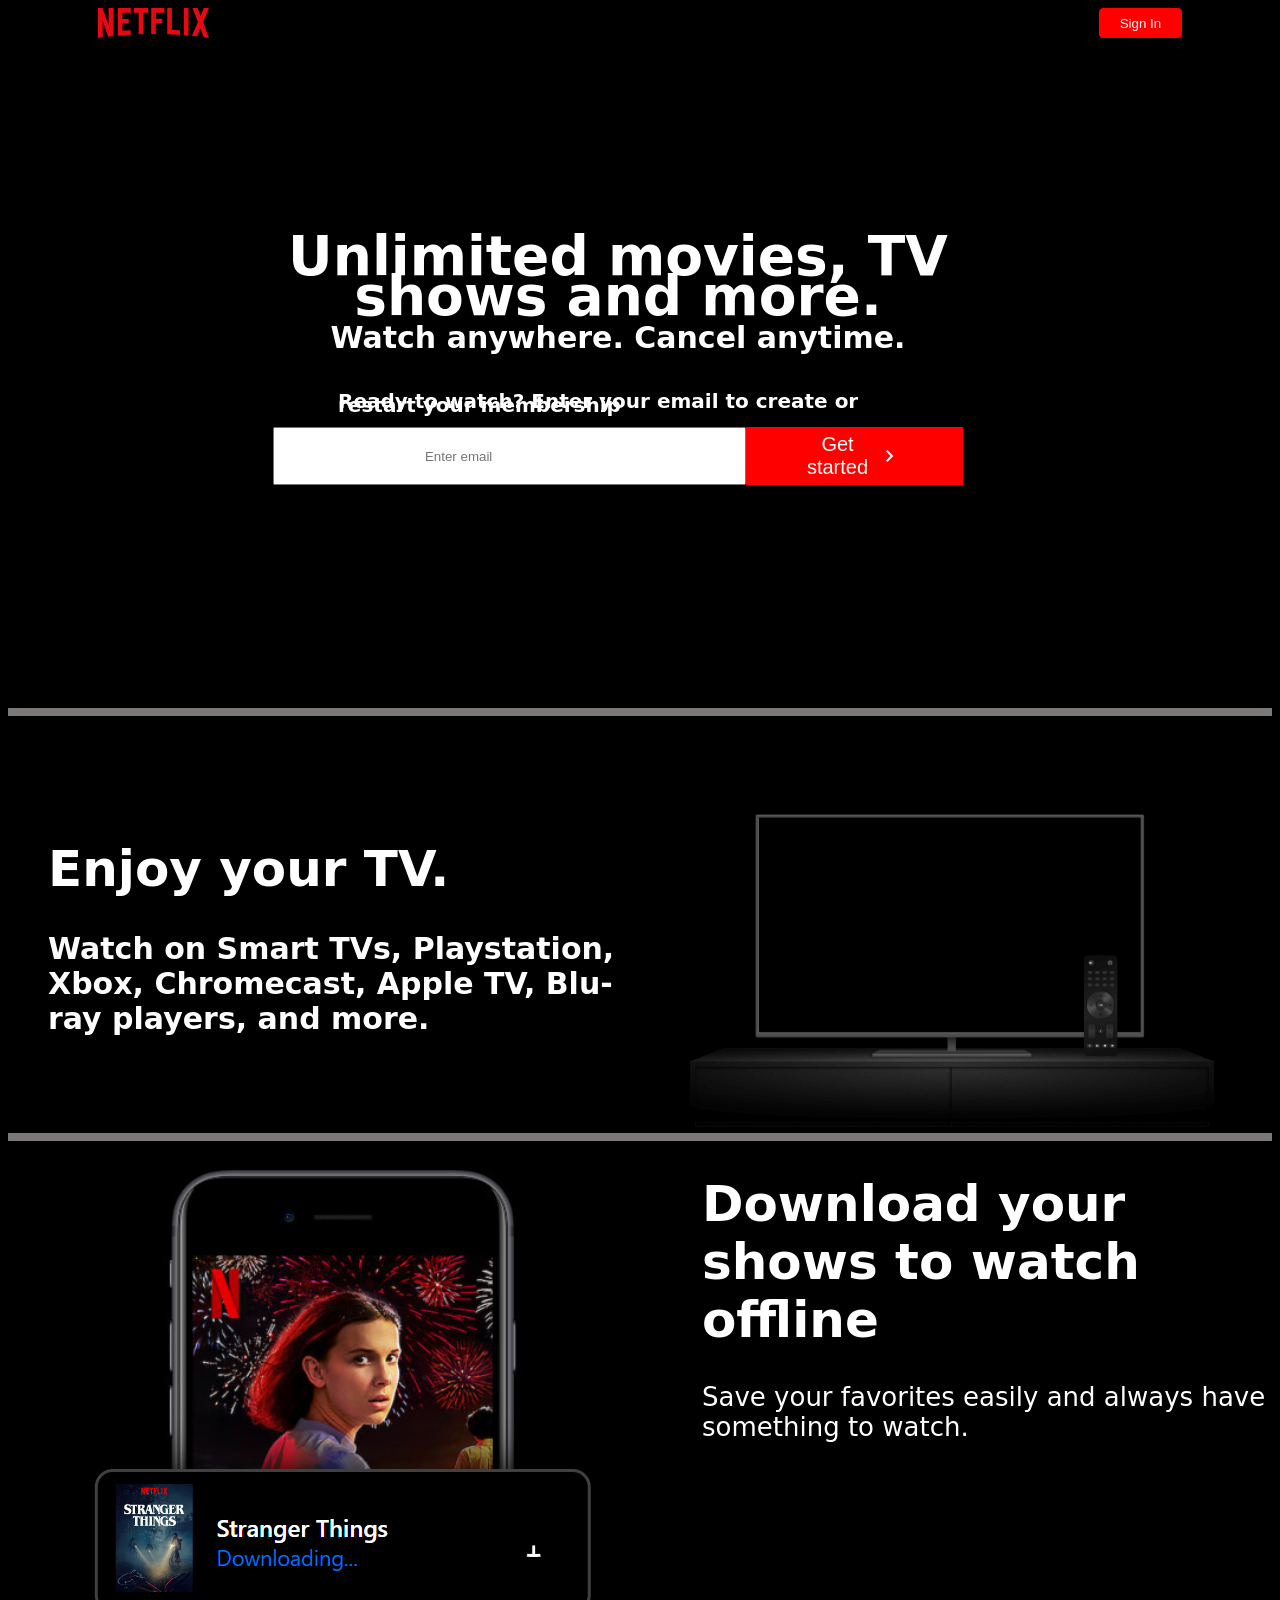
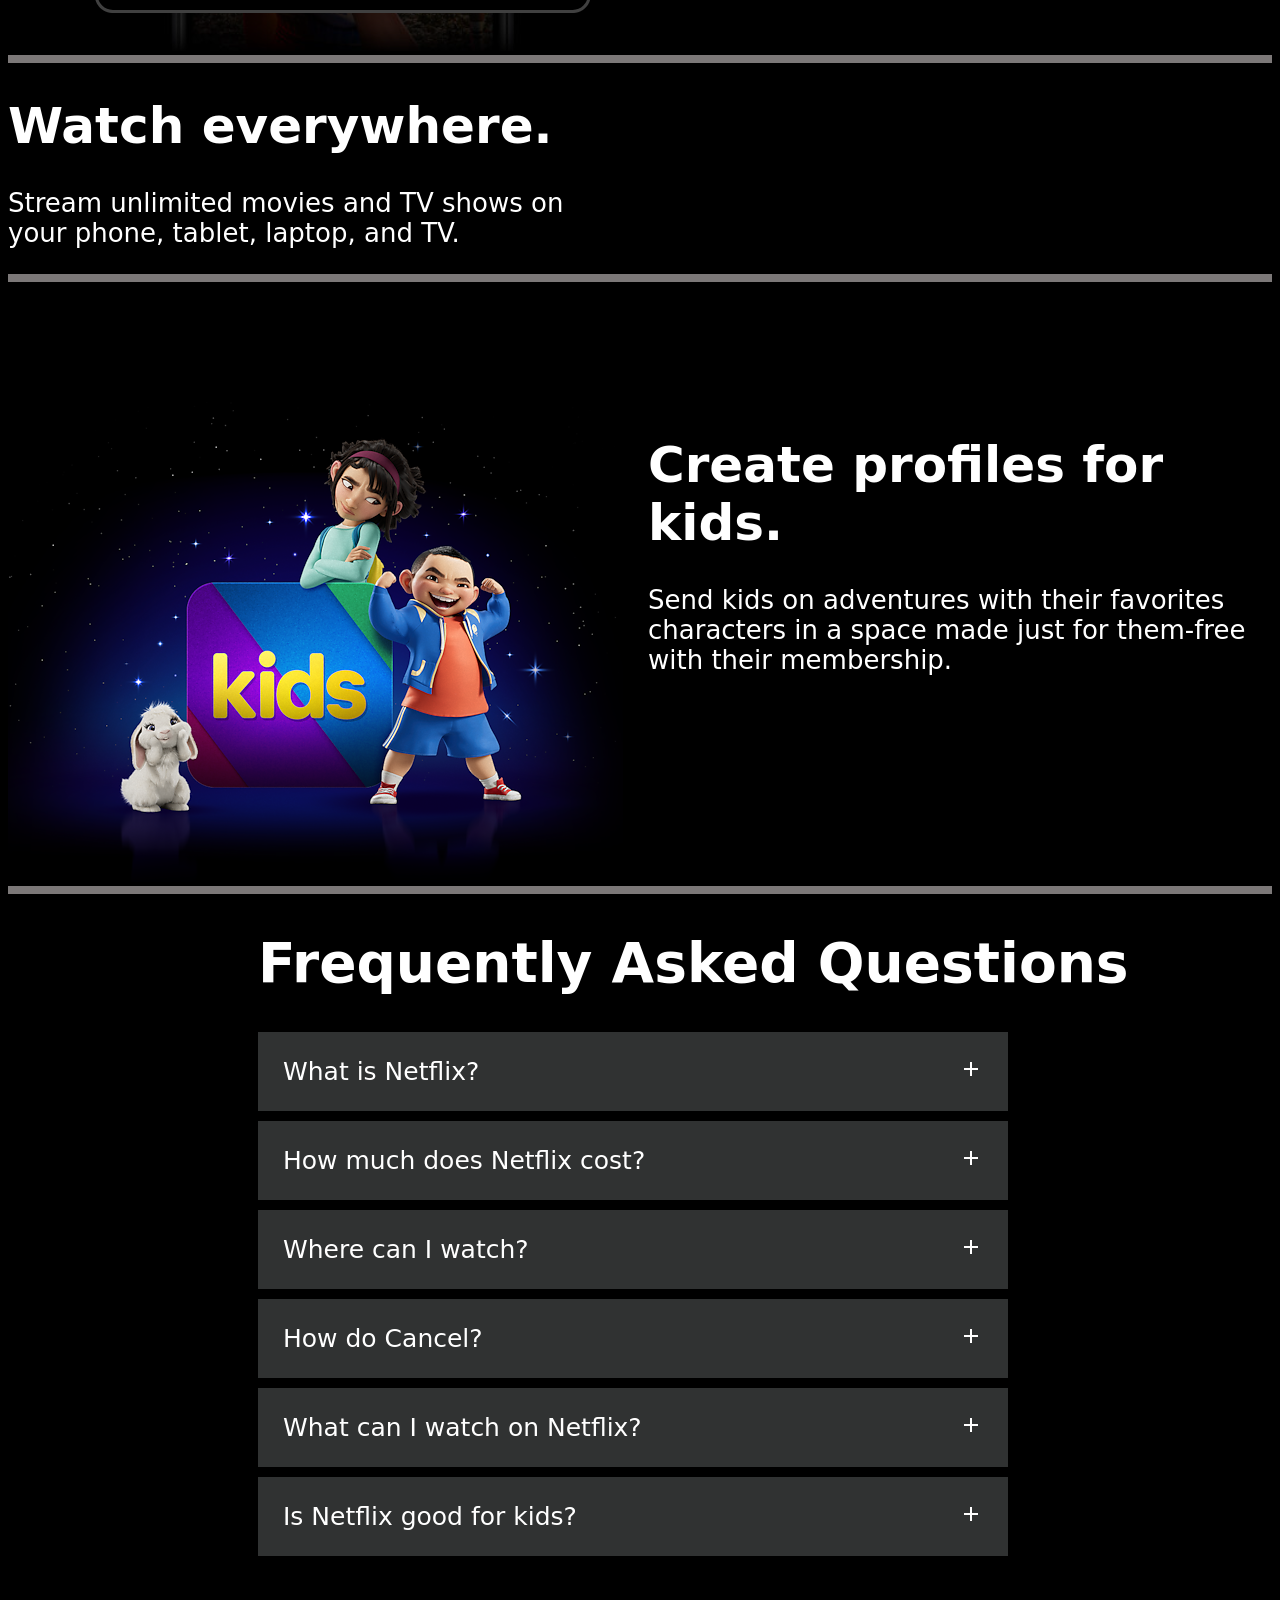
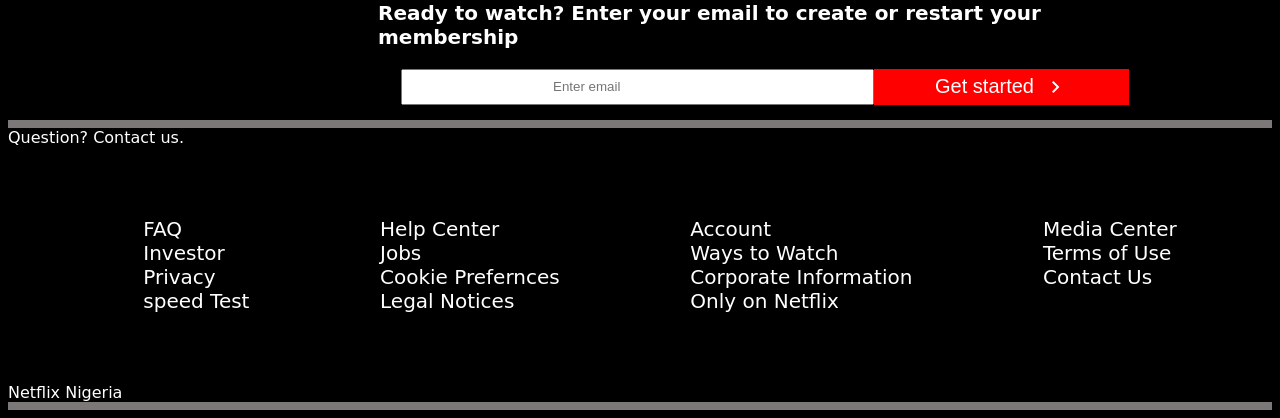
<file: index.html>
<!DOCTYPE html>
<html lang="en">
  <head>
    <meta charset="UTF-8" />
    <meta http-equiv="X-UA-Compatible" content="IE=edge" />
    <meta name="viewport" content="width=device-width, initial-scale=1.0" />
    <title>Netflix</title>
    <link rel="stylesheet" href="style.css" />
    <link rel="stylesheet" href="https://fonts.googleapis.com/css2?family=Material+Symbols+Outlined:opsz,wght,FILL,GRAD@20..48,100..700,0..1,-50..200" />
  </head>
  <body>
    <main class="wrapper">
      <div class="first-section">
        <nav class="nav">
          <img src="images/netflix-icon.svg" alt="netflix-icon" />
          <button>Sign In</button>
        </nav>
        <div class="header">
          <h1>Unlimited movies, TV</h1>
          <h1>shows and more.</h1>
          <h2>Watch anywhere. Cancel anytime.</h2>
          <div class="email-container">
            <h3>
              Ready to watch? Enter your email to create or restart your
              membership
            </h3>
            <div class="email-holder">
              <input type="email" placeholder="Enter email" />
              <button>Get started <span class="material-symbols-outlined">chevron_right</span></button>
            </div>
          </div>
        </div>
      </div>

      <div class="second-section">
        <div class="txt-content">
          <h1 style="font-size: 50px">Enjoy your TV.</h1>
          <h2>
            Watch on Smart TVs, Playstation, Xbox, Chromecast, Apple TV, Blu-ray
            players, and more.
          </h2>
        </div>
        <div class="image-content">
          <img class="tv-content" src="images/tv.png" alt="tv" />
          <video width="350" autoplay="" playsinline="" muted="" loop="">
            <source src="videos/video-tv-0819.mp4" type="video/mp4" />
          </video>
        </div>
      </div>
      <div class="third-section">
        <div class="mobile-holder">
          <img src="images/Capture.PNG" alt="mobile" />
        </div>
        <div class="info-download">
          <h1 style="font-size: 50px">Download your shows to watch offline</h1>
          <p>Save your favorites easily and always have something to watch.</p>
        </div>
      </div>
      <div class="fourth-section">
        <h1 style="font-size: 50px">Watch everywhere.</h1>
        <p class="watch">
          Stream unlimited movies and TV shows on your phone, tablet, laptop,
          and TV.
        </p>
      </div>
      <div class="fifth-section">
        <div class="cartoon-kids">
          <img src="images/kids.png" alt="cartoon kids" />
        </div>
        <div>
          <h1 style="font-size: 50px">Create profiles for kids.</h1>
          <p class="kids-profile">
            Send kids on adventures with their favorites characters in a space
            made just for them-free with their membership.
          </p>
        </div>
      </div>
      <div class="sixth-section">
          <div class="questions">
          <h1>Frequently Asked Questions</h1>
          <details class="detail-content">
            <summary class="summary">What is Netflix? <span class="material-symbols-outlined">add</span></summary>
            <p>
              Netflix is a streaming service that offers a wide variety of
              <br />
              award-winning TV shows, movies, anime, documentaries, and <br />
              more on thousands of internet-connected devices.
            </p>
            <br />
            <br />
            <p>
              You can watch as much as you want, whenever you want <br />
              without a single commercial -all for one low monthly price. <br />
              There's always something new to discover and new TV shows <br />
              and movies are added every week!
            </p>
          </details>
        
        
          <details class="detail-content">
            <summary class="summary">
              How much does Netflix cost?<span class="material-symbols-outlined">
                add
                </span>
            </summary>
            <p>
              Watch Netflix on your smartphone, tablet, Smart TV, laptop, or
              <br />
              streaming device, all for one fixed monthly fee. Plans range from
              <br />
              ₦1,200 to ₦4,400 a month. No extra costs, no contracts.
            </p>
          </details>
        
        
          <details class="detail-content">
            <summary class="summary">
              Where can I watch? <span class="material-symbols-outlined">
                add
                </span>
            </summary>
            <p>
              Watch anywhere, anytime. Sign in with your Netflix account to
              watch <br />
              instantly on the web at netflix.com from your personal computer or
              <br />
              on any internet-connected device that offers the Netflix app,
              <br />
              including smart TVs, smartphones, tablets, streaming media <br />
              players and game consoles.
            </p>
            <p>
              You can also download your favorite shows with the iOS, Android,
              <br />
              or Windows 10 app. Use downloads to watch while you're on the go
              <br />
              and without an internet connection. Take Netflix with you
              anywhere.
            </p>
          </details>
        
        
          <details class="detail-content">
            <summary class="summary">
              How do Cancel? <span class="material-symbols-outlined">add</span></summary>
            <p>
              Netflix is flexible. There are no pesky contracts and no
              commitments. <br />
              You can easily cancel your account online in two clicks. There are
              no <br />
              cancellation fees - start or stop your account anytime.
            </p>
          </details>
        
        
          <details class="detail-content">
            <summary class="summary">
              What can I watch on Netflix?<span class="material-symbols-outlined">add</span></summary>
            <p>
              Netflix has an extensive library of feature films, documentaries,
              <br />
              TV shows, anime, award-winning Netflix originals, and more. Watch
              <br />
              as much as you want, anytime you want.
            </p>
          </details>
        
      
          <details class="detail-content">
            <summary class="summary">Is Netflix good for kids?<span class="material-symbols-outlined">add</span></summary>
            <p>
              The Netflix Kids experience is included in your membership to give
              <br />
              parents control while kids enjoy family-friendly TV showsbr and
              movies in their own space.
            </p>
            <br />
            <br />
            <p>
              Kids profiles come with PIN-protected parental controls that let
              <br />
              you restrict the maturity rating of content kids can watch andbr
              block specific titles you don't want kids to see.
            </p>
          </details>
          <div class="email-container">
            <h3>Ready to watch? Enter your email to create or restart your membership</h3>
            <div class="email-holder">
              <input type="email" placeholder="Enter email" />
              <button>Get started <span class="material-symbols-outlined">chevron_right</span></button>
            </div>
          </div>
        </div>
      </div>

      <div class="seventh-section">
        <div>Question? Contact us.</div>
        <div class="footer">
          <div>
            <ul>
              <li>FAQ</li>
              <li>Investor</li>
              <li>Privacy</li>
              <li>speed Test</li>
            </ul>
          </div>
          <div>
            <ul>
              <li>Help Center</li>
              <li>Jobs</li>
              <li>Cookie Prefernces</li>
              <li>Legal Notices</li>
            </ul>
          </div>
          <div>
            <ul>
              <li>Account</li>
              <li>Ways to Watch</li>
              <li>Corporate Information</li>
              <li>Only on Netflix</li>
            </ul>
          </div>
          <div>
            <ul>
              <li>Media Center</li>
              <li>Terms of Use</li>
              <li>Contact Us</li>
            </ul>
          </div>
        </div>
        <div>Netflix Nigeria</div>
      </div>
    </main>
  </body>
</html>
</file>
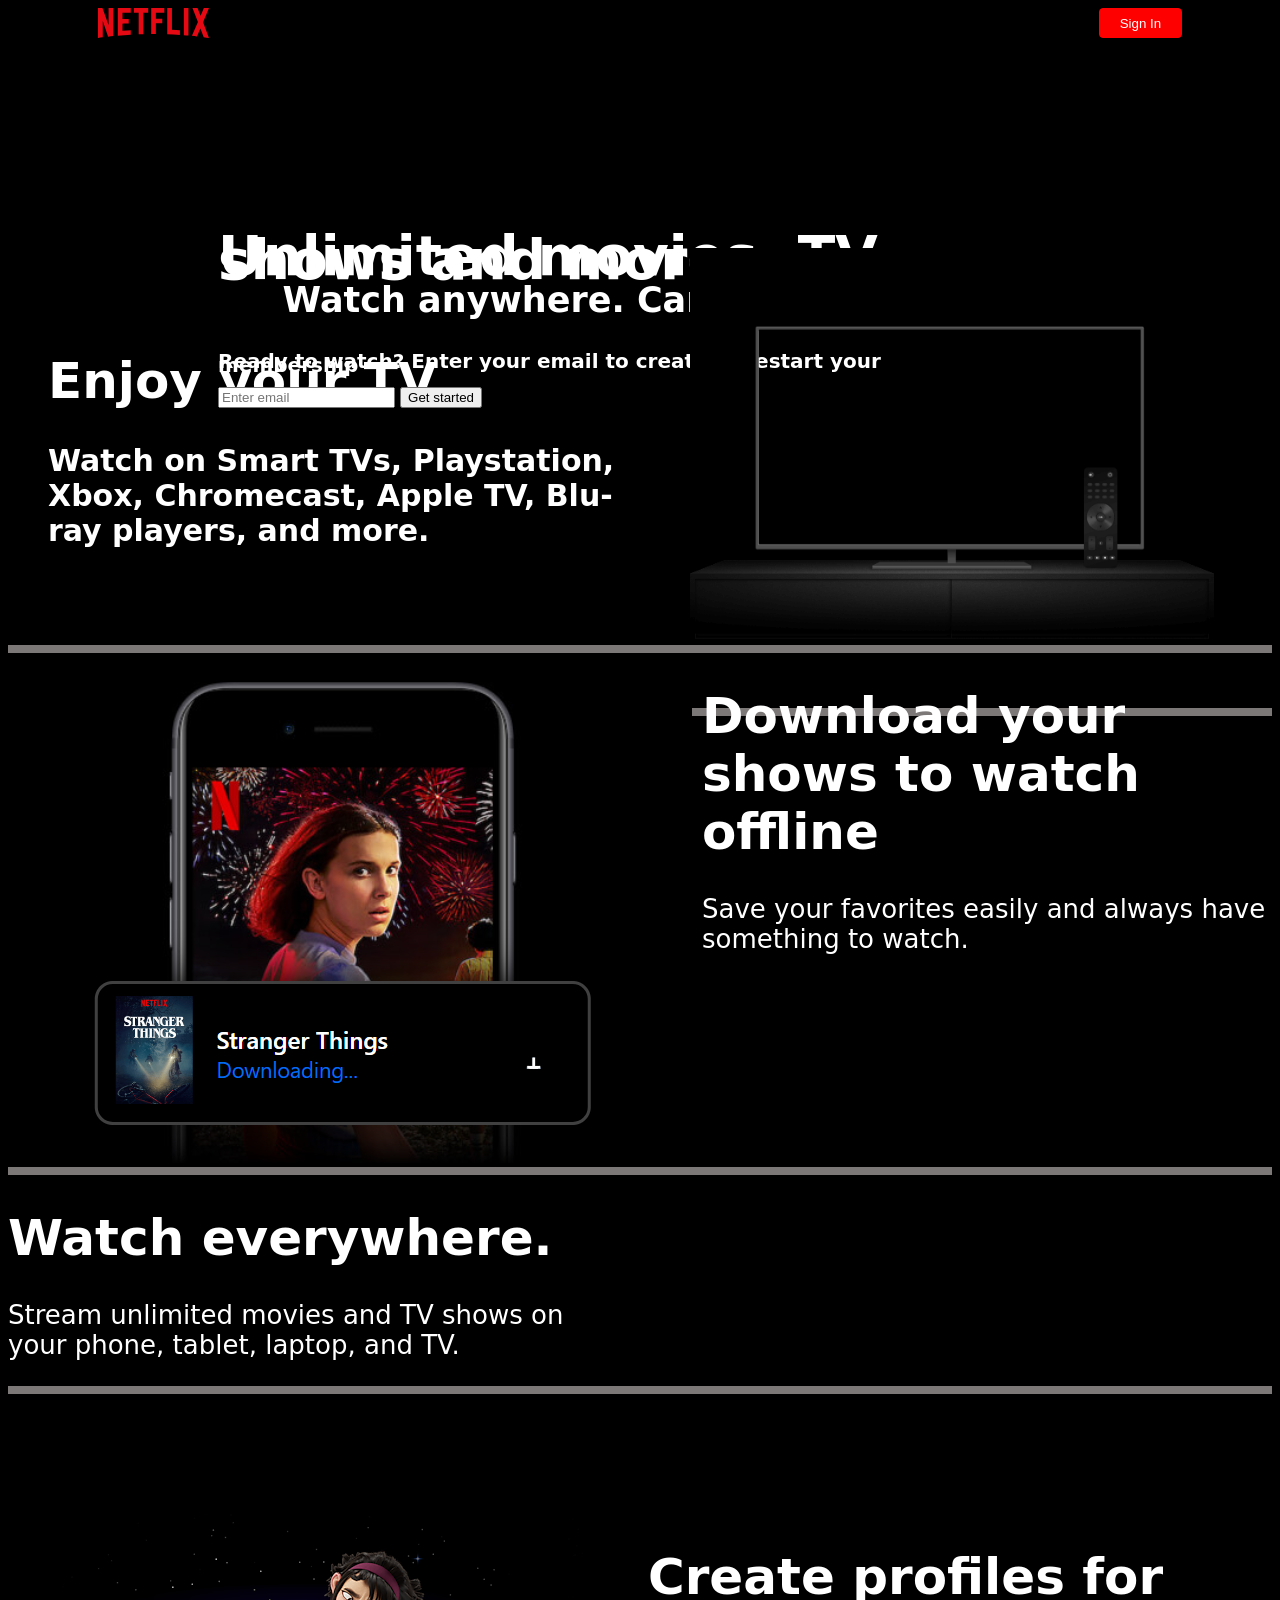
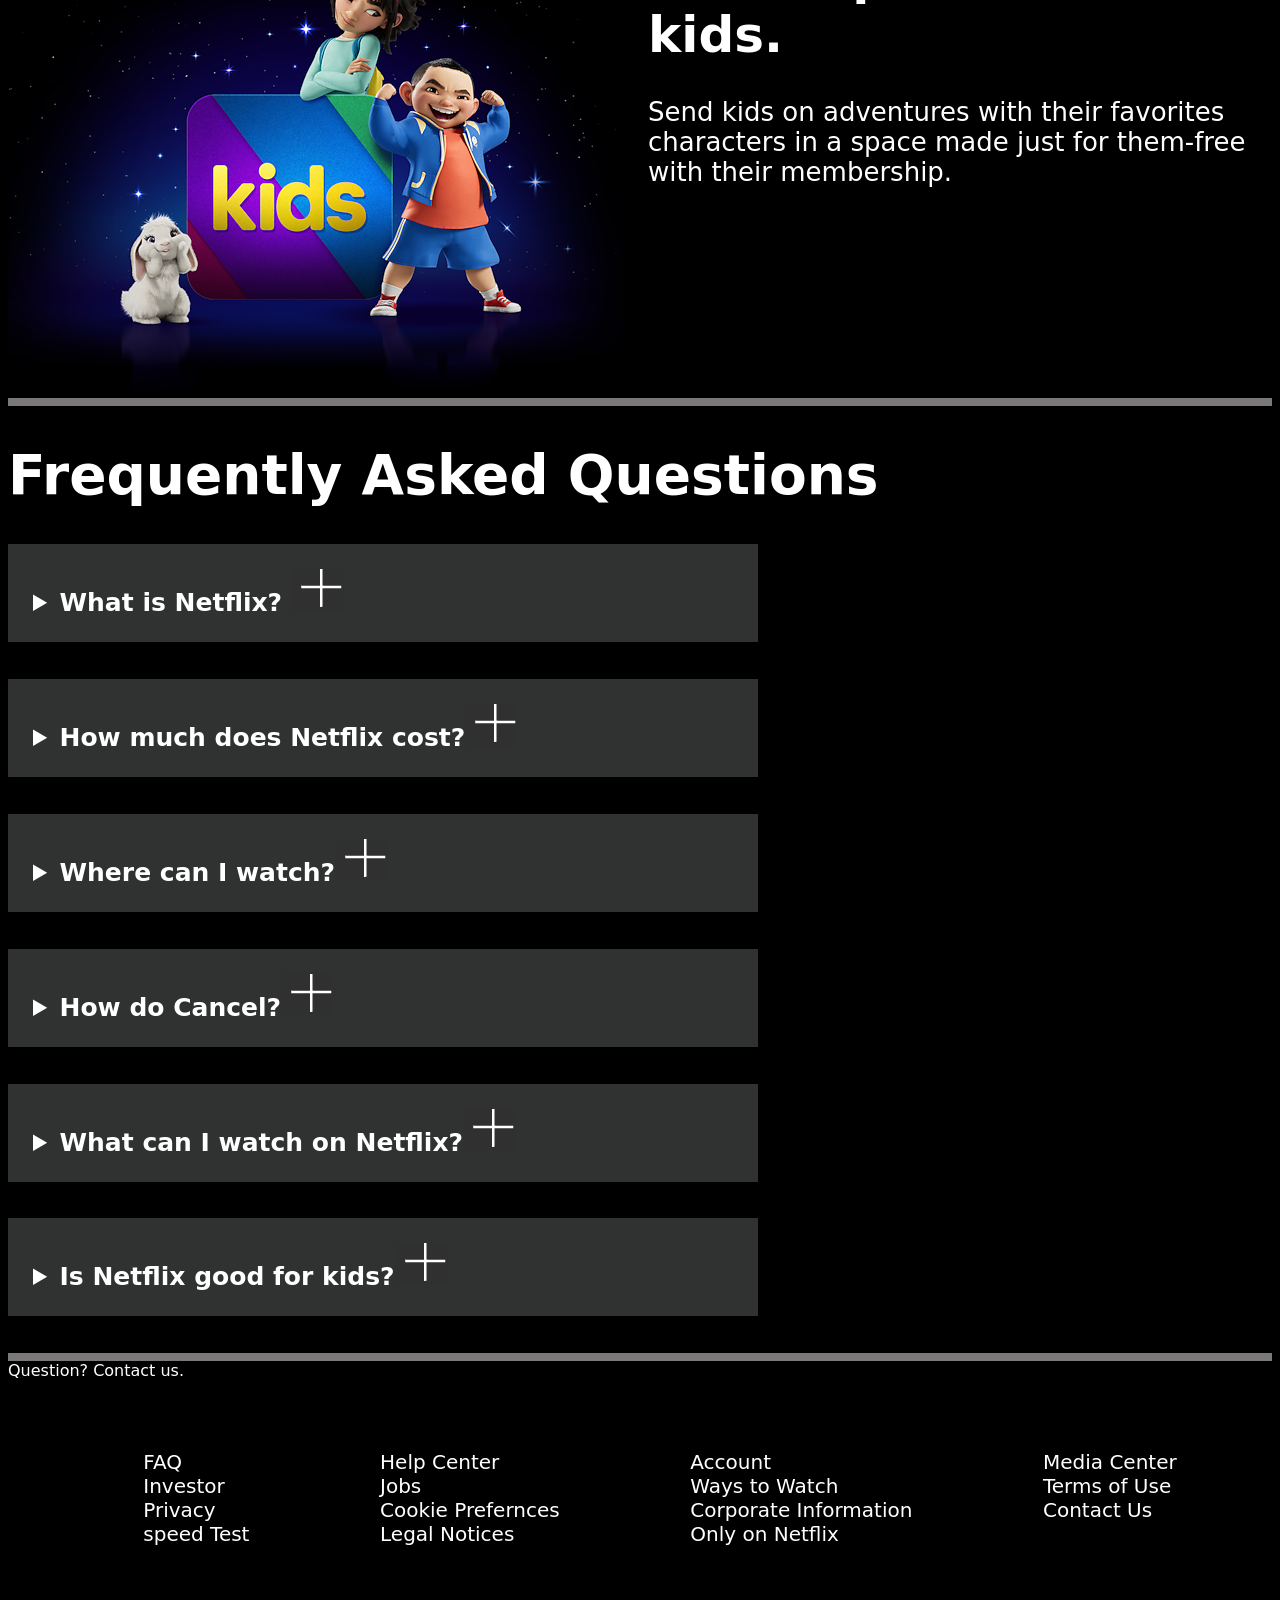
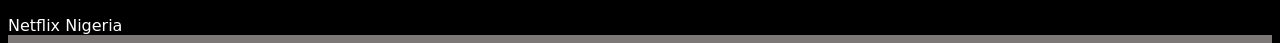
<file: netflix_page.html>
<!DOCTYPE html>
<html lang="en">
  <head>
    <meta charset="UTF-8" />
    <meta http-equiv="X-UA-Compatible" content="IE=edge" />
    <meta name="viewport" content="width=device-width, initial-scale=1.0" />
    <title>Netflix</title>
    <link rel="stylesheet" href="style.css" />
  </head>
  <body>
    <main class="wrapper">
      <div class="first-section">
        <nav class="nav">
          <img src="images/netflix-icon.svg" alt="netflix-icon" />
          <button>Sign In</button>
        </nav>
        <div class="header">
          <div>
            <h1 style="font-size: 55px">
              Unlimited movies, TV shows and more.
            </h1>
            <h2 style="font-size: 35px">Watch anywhere. Cancel anytime.</h2>
          <br>
          <br>
          <h3 style="font-size: 20px" class=".email-header">
            Ready to watch? Enter your email to create or restart your
            membership
          </h3>
        </div>
          <div class="emailfield">
            <input type="text" class="emailtext1" placeholder="Enter email">
            <button class="getstard">Get started</button>
          </div>
      </div>

      <div class="second-section">
        <div class="txt-content">
          <h1 style="font-size: 50px">Enjoy your TV.</h1>
          <h2>
            Watch on Smart TVs, Playstation, Xbox, Chromecast, Apple TV, Blu-ray
            players, and more.
          </h2>
        </div>
        <div class="image-content">
          <img class="tv-content" src="images/tv.png"alt="tv">
          <video width="350"autoplay="" playsinline="" muted="" loop="">
            <source src="videos/video-tv-0819.mp4" type="video/mp4" />
          </video>
        </div>
      </div>
      <div class="third-section">
        <div class="mobile-holder">
          <img src="images/Capture.PNG" alt="mobile" />
        </div>
        <div class="info-download">
          <h1 style="font-size: 50px">Download your shows to watch offline</h1>
          <p>Save your favorites easily and always have something to watch.</p>
        </div>
      </div>
      <div class="fourth-section">
        <h1 style="font-size: 50px">Watch everywhere.</h1>
        <p class="watch">
          Stream unlimited movies and TV shows on your phone, tablet, laptop,
          and TV.
        </p>
      </div>
      <div class="fifth-section">
        <div class="cartoon-kids">
          <img src="images/kids.png" alt="cartoon kids" />
        </div>
        <div>
          <h1 style="font-size: 50px">Create profiles for kids.</h1>
          <p class="kids-profile">
            Send kids on adventures with their favorites characters in a space
            made just for them-free with their membership.
          </p>
        </div>
      </div>
      <div class=" sixth-section">
        <h1>Frequently Asked Questions</h1>
        <h1>
          <details class="detail-content">
            <summary class="summary1">What is Netflix? <img src="images/plus.PNG" alt="plus"></summary>
            <p>Netflix is a streaming service that offers a wide variety of <br>
              award-winning TV shows, movies, anime, documentaries, and <br>
              more on thousands of internet-connected devices.</p>
            <br>
            <br>
            <p>You can watch as much as you want, whenever you want <br>
              without a single commercial -all for one low monthly price. <br>
              There's always something new to discover and new TV shows <br>
              and movies are added every week!</p>
          </details>
      </h1>
      <h1>
        <details class="detail-content">
          <summary class="summary2">How much does Netflix cost?<img src="images/plus.PNG" alt="plus"></summary>
          <p>Watch Netflix on your smartphone, tablet, Smart TV, laptop, or <br>
             streaming device, all for one fixed monthly fee. Plans range from <br>
              ₦1,200 to ₦4,400 a month. No extra costs, no contracts.</p>
        </details>
      </h1>
      <h1>
        <details class="detail-content">
          <summary class="summary3">Where can I watch?<img src="images/plus.PNG" alt="plus"></summary>
          <p>Watch anywhere, anytime. Sign in with your Netflix account to watch <br>
             instantly on the web at netflix.com from your personal computer or <br>
              on any internet-connected device that offers the Netflix app, <br>
               including smart TVs, smartphones, tablets, streaming media <br>
                players and game consoles.
          </p>
          <p>You can also download your favorite shows with the iOS, Android,  <br>
            or Windows 10 app. Use downloads to watch while you're on the go <br>
            and without an internet connection. Take Netflix with you anywhere.</p>
        </details>
      </h1>
      <h1>
        <details class="detail-content">
          <summary class="summary4">How do Cancel?<img src="images/plus.PNG" alt="plus"></summary>
          <p>Netflix is flexible. There are no pesky contracts and no commitments. <br>
            You can easily cancel your account online in two clicks. There are no <br>
            cancellation fees - start or stop your account anytime.</p>
        </details>
      </h1>
      <h1>
        <details class="detail-content">
          <summary class="summary5">What can I watch on Netflix?<img src="images/plus.PNG" alt="plus"></summary>
          <p>Netflix has an extensive library of feature films, documentaries, <br>
             TV shows, anime, award-winning Netflix originals, and more. Watch <br>
              as much as you want, anytime you want.</p>
        </details>
      </h1>
     <h1>
      <details class="detail-content">
        <summary class="summary6">Is Netflix good for kids?<img src="images/plus.PNG" alt="plus"></summary>
        <p>The Netflix Kids experience is included in your membership to give <br>
           parents control while kids enjoy family-friendly TV showsbr
           and movies in their own space.</p>
        <br>
        <br>
        <p>Kids profiles come with PIN-protected parental controls that let <br>
           you restrict the maturity rating of content kids can watch andbr
           block specific titles you don't want kids to see.</p>
      </details>
     </h1>
      </div>
      
      
      <div class="seventh-section">
        <div>Question? Contact us.</div>
        <div class="footer">
          <div>   
            <ul>
              <li>FAQ</li>
              <li>Investor</li>
              <li>Privacy</li>
              <li>speed Test</li>
            </ul>
         </div>
        <div>
          <ul>
            <li>Help Center</li>
            <li>Jobs</li>
            <li>Cookie Prefernces</li>
            <li>Legal Notices</li>
          </ul>
       </div>
       <div>
          <ul>
            <li>Account</li>
            <li>Ways to Watch</li>
            <li>Corporate Information</li>
            <li>Only on Netflix</li>
          </ul>
        </div>
        <div>
            <ul>
              <li>Media Center</li>
              <li>Terms of Use</li>
              <li>Contact Us</li>
            </ul>
        </div>
        </div>
        <div>Netflix Nigeria</div>
      </div>
    </main>
  </body>
</html>
</file>
<file: style.css>
body {
    font-family: system-ui, -apple-system, BlinkMacSystemFont, 'Segoe UI', Roboto, Oxygen, Ubuntu, Cantarell, 'Open Sans', 'Helvetica Neue', sans-serif;
    background-color: black;
    color: white;
}
.first-section,
.second-section,
.third-section,
.fourth-section,
.fifth-section,
.sixth-section,
.seventh-section {
    border-bottom: 8px solid rgba(155, 151, 151, 0.8);
}
ul {
    list-style-type: none;
}
h1 {
    font-size: 55px
}
h2 {
    font-size: 30px;
}
h3 {
    font-size: 20px;
}
.wrappper {
    text-align: center;
    justify-content: center;
}
.first-section {
    background: linear-gradient(249deg,rgba(1, 25, 25, 0.9), 0, transparent 0%, rgba(0,0,0,0.9)), url('https://assets.nflxext.com/ffe/siteui/vlv3/84526d58-475e-4e6f-9c81-d2d78ddce803/6bea0527-159e-4557-b113-3e6bdbdb4908/NG-en-20221228-popsignuptwoweeks-perspective_alpha_website_large.jpg'); 
    background-repeat: no-repeat;
    background-size: contain;
    max-width: 1400px;
    height: 700px;
}
.nav {
    display: flex;
    justify-content: space-evenly;
    gap: 800px;
}
.nav :last-child {
    background-color: red;
    color: white;
    border: 1px solid red;
    padding: 5px 20px;
    border-radius: 4px;
}
.header {
    position: relative;
    top: 180px;
    left: 210px;
    width: 800px;
    line-height: 3.8px;
}
.header h1,
.header h2 {
    display: flex;
    justify-content: center;
    
}

.email-container {
    border: 1px solid none;
    padding: 15px 120px;
    border-radius: 25px;
}
.email-holder {
    display: flex;
    justify-content: center;
    
}
.email-holder input{
    border: 1px none none;
    padding: 5px 150px;
    outline: none;
}
.email-holder button{
    display: flex;
    align-items: center;
    justify-content: flex-start;
    gap: 10px;
    background-color: red;
    color: white;
    border: 1px solid red;
    padding: 5px 60px;
    font-size: 20px;
}


 /* style for section two */
 .second-section{
    display: flex;
    justify-content: center;
    margin-top: 20px;
 }
 .txt-content {
    width: 650px;
    margin-top: 70px;
    margin-left: 40px;
 }
.image-content {
    position: relative;
    padding-left: 50px;
}
.tv-content {
    width: 90%;
    top: 90px;
    left: 0;
}
video {
    position: absolute;
    top: 76px;
    left: 120px;
}

    /* style for section three */
.third-section {
    display: flex;
    justify-content: center;
    gap: 10px;
}
.mobile-holder .mobile-download {
    border: 2px solid black;
    border-radius: 2px;
}
.info-download {
    width: 600px;
    font-size: 26px;
}
    /* style for section four */
.watch{
    width: 600px;
    font-size: 26px;
}
    /* style for section five*/
.fifth-section {
    display: flex;
    justify-content: center;
    min-height: 400px;
    margin-top: 120px;

}
.kids-profile {
    width: 600px;
    font-size: 26px;
}

    /* style for section six */

.questions {
    margin-left: 250px;
}

.detail-content {
    width: 700px;
    padding: 25px;
    border-radius: 1px solid black;
    background-color: #303232;
    margin-bottom: 10px;
    font-size: 25px;
    transition: all 0.45 ease-in-out;
}
.detail-content .summary {
    display: flex;
    justify-content: space-between;
    outline: none;
    cursor: pointer;
}

  /* style for section seven */
.footer {
    display: flex;
    justify-content: space-around; 
    margin: 10px;
    padding: 40px;
    font-size: 20px;
}
</file>
